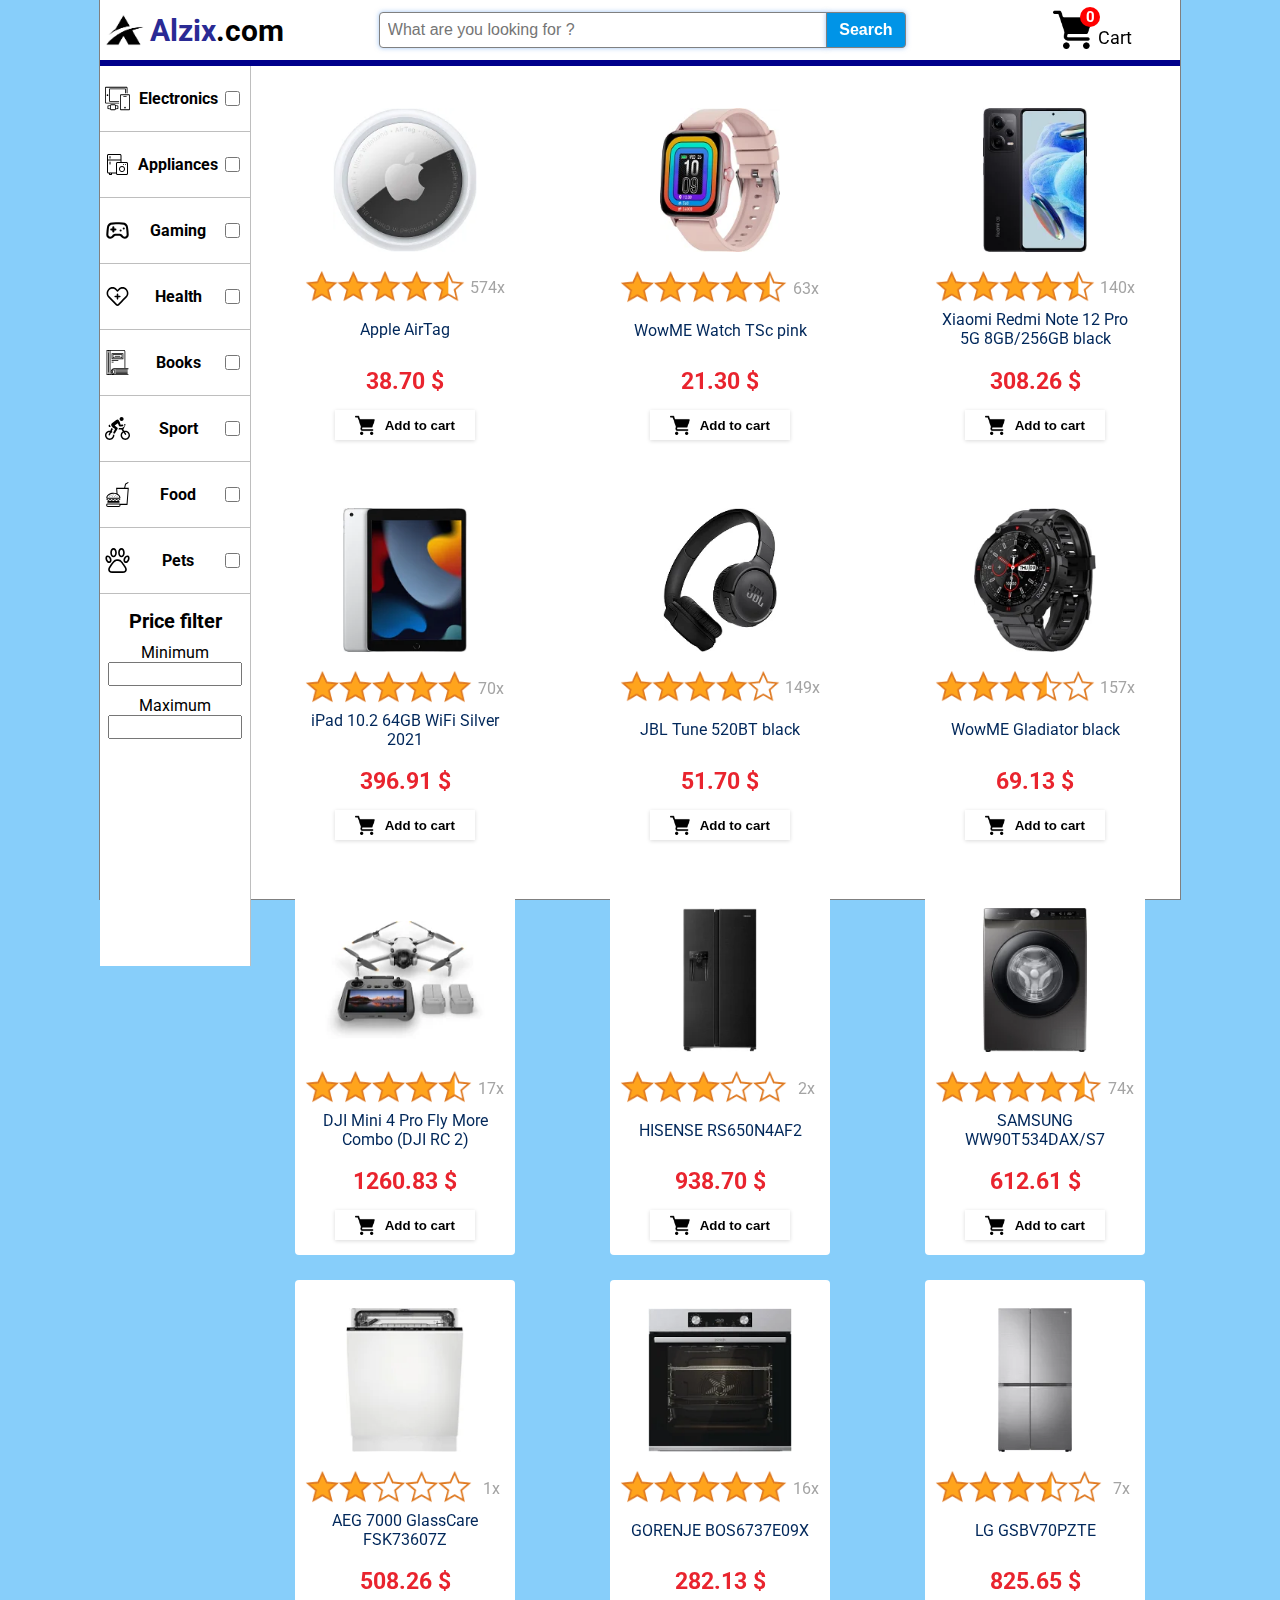
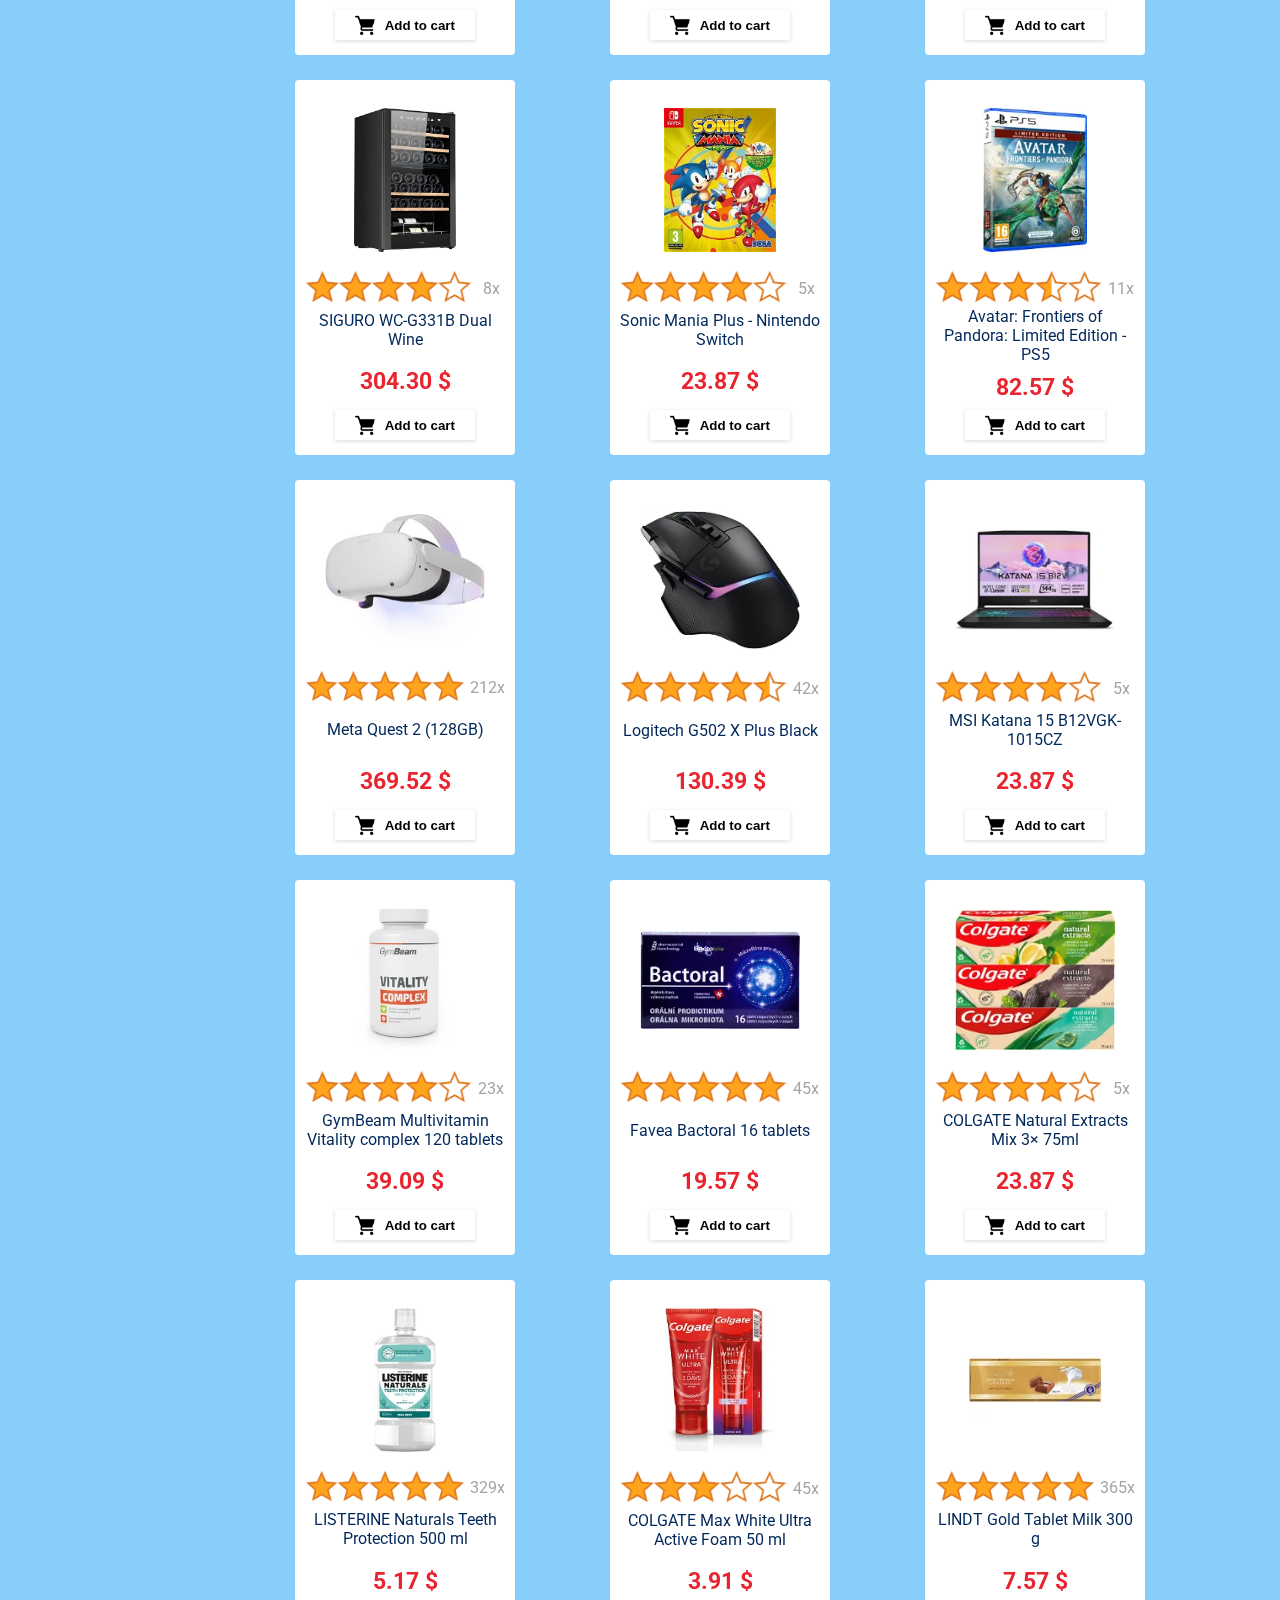
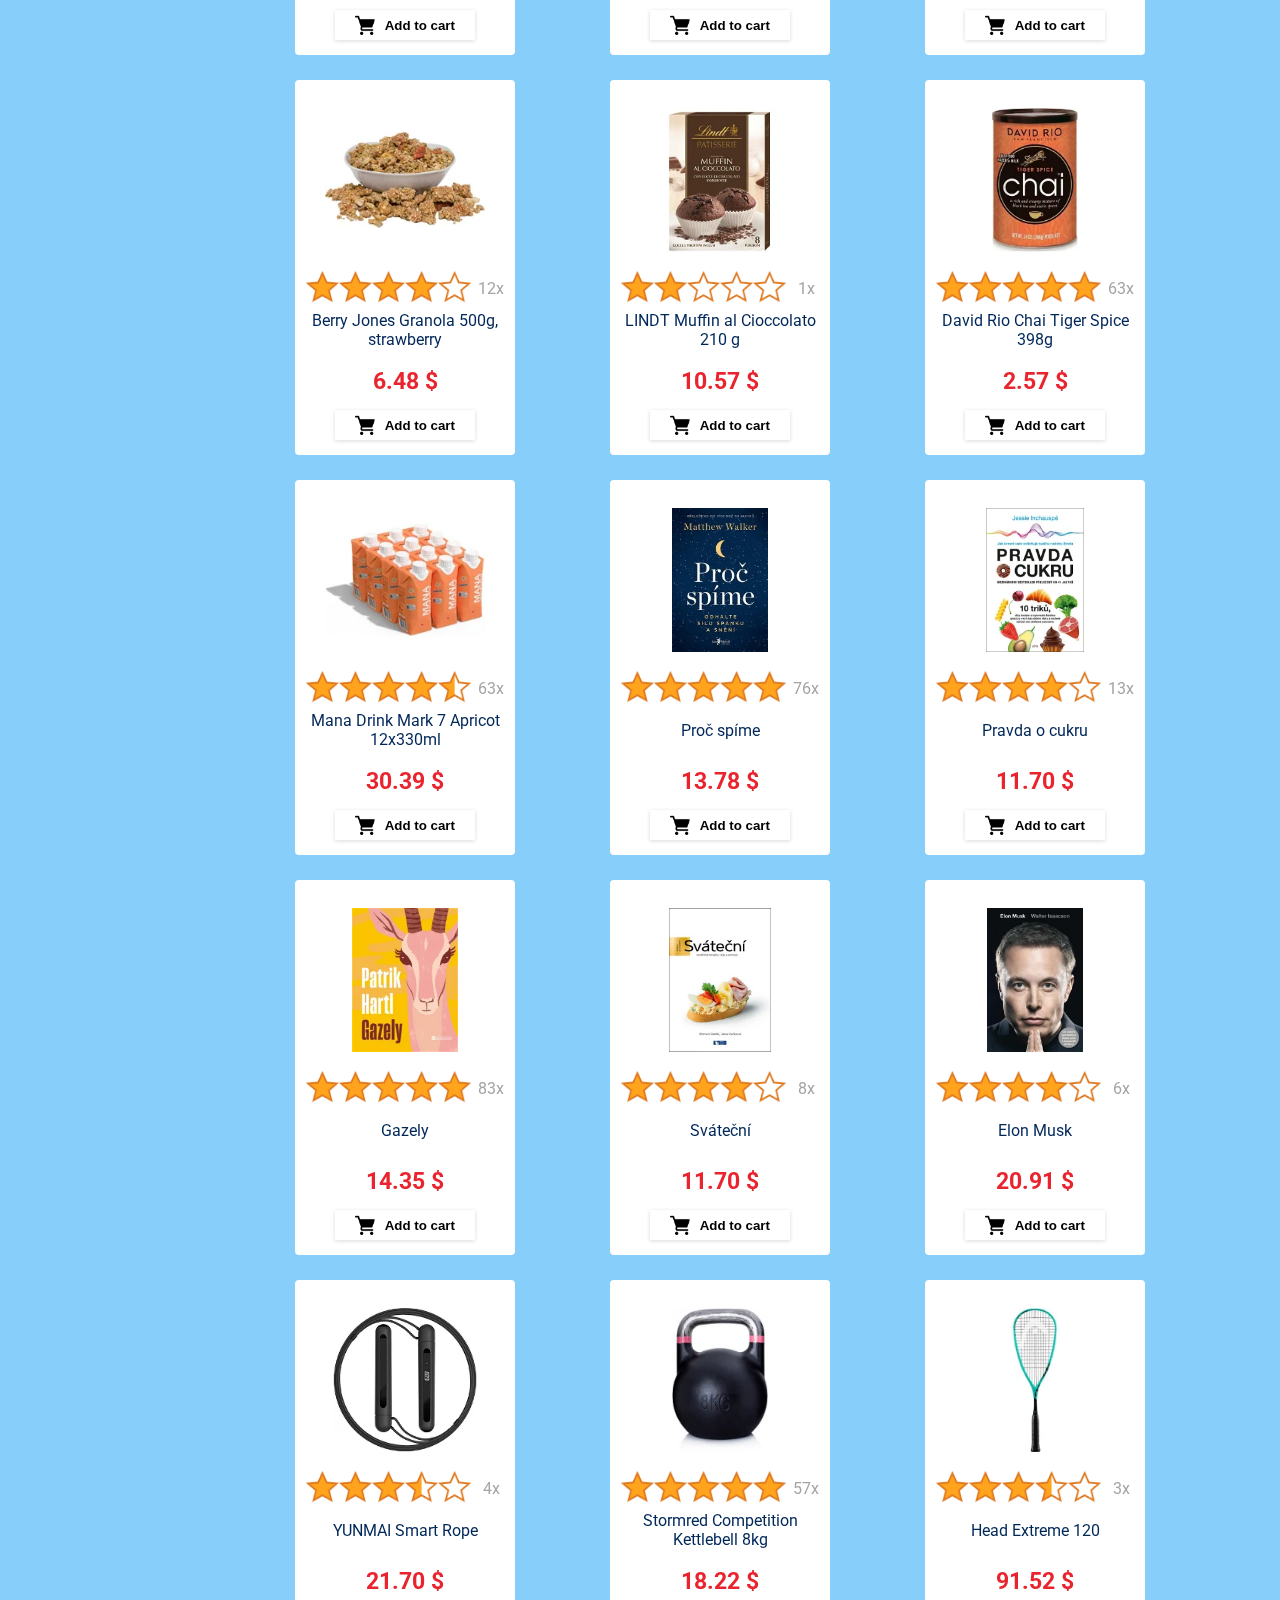
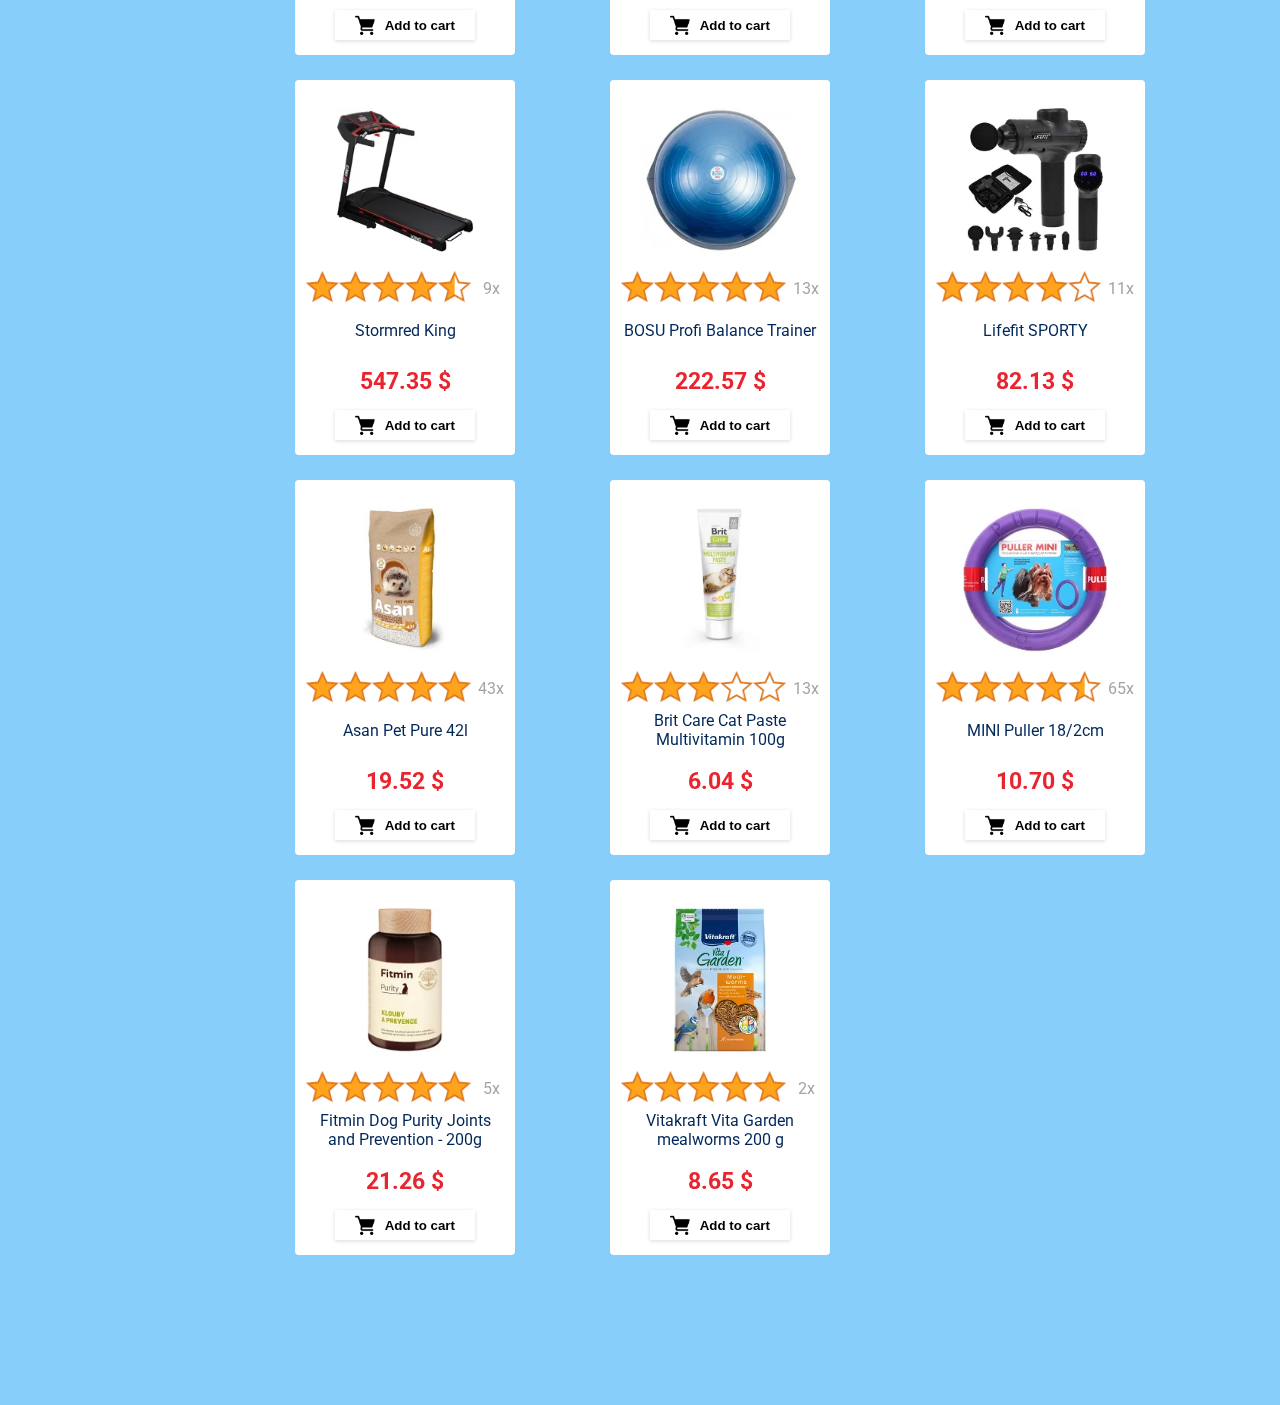
<file: index.html>
<!DOCTYPE html>
<html lang="en">
<head>
    <link rel="preconnect" href="https://fonts.googleapis.com">
    <link rel="preconnect" href="https://fonts.gstatic.com" crossorigin>
    <link href="https://fonts.googleapis.com/css2?family=Roboto:wght@400;700&family=Shantell+Sans:ital,wght@1,700&display=swap" rel="stylesheet">
    <meta charset="UTF-8">
    <meta name="viewport" content="width=device-width, initial-scale=1.0">
    <link rel="stylesheet" href="styles/product.css">
    <link rel="stylesheet" href="styles/header.css">
    <link rel="stylesheet" href="styles/navbar.css">
    <link rel="stylesheet" href="styles/general.css">
    <title>Alzix.com</title>
    <link rel="icon" type="image/png" href="img/logo.jpg">
</head>
<body>

    <section class="middle-white-fill"></section>
    <header class="header">
        <div class="header-logo-container">
            <img src="img/logo.jpg" class="header-logo-img">
            <div class="header-logo-name"><span class="logo-blue">Alzix</span>.com</div>
        </div>
        <div class="header-input-container">
            <input type="text" class="header-input" placeholder="What are you looking for ?">
            <button class="header-input-button">Search</button>
            <button class="header-input-search">
                <img src="img/icons/search.svg" class="search-icon">
            </button>
        </div>
        <a class="header-cart-container" href="checkout.html">
            <div class="header-cart-container-button">
                <div class="header-cart-text">
                    <img src="img/icons/grocery-store.png" class="header-cart-img">
                    <div class="product-buy-circle js-header-product-amount"></div>
                </div>
                <div class="js-cart-text">Cart</div>
            </div>
        </a>
    </header>

    <nav class="navbar">
        <button class="navbar-mobile-close-button">Close filters</button>

        <div class="js-navbar-items-grid">
            <!-- JS navbar render -->
        </div>

        <div class="navbar-price-filter">
            <div class="navbar-price-filter-name">Price filter</div>
            <div class="navbar-price-filter-limit">Minimum</div>
            <input type="number" class="navbar-price-filter-input js-filter-min">
            <div class="navbar-price-filter-limit">Maximum</div>
            <input type="number" class="navbar-price-filter-input js-filter-max">
        </div>
    </nav>

    <div class="mobile-filter-navbar">
        <button class="mobile-filter-navbar-button">Filters</button>
    </div>

    <main class="product-grid js-product-grid">
        <!-- JS product render -->
    </main>
    
    <script type="module" src="scripts/alzix.js"></script>
</body>
</html>
</file>
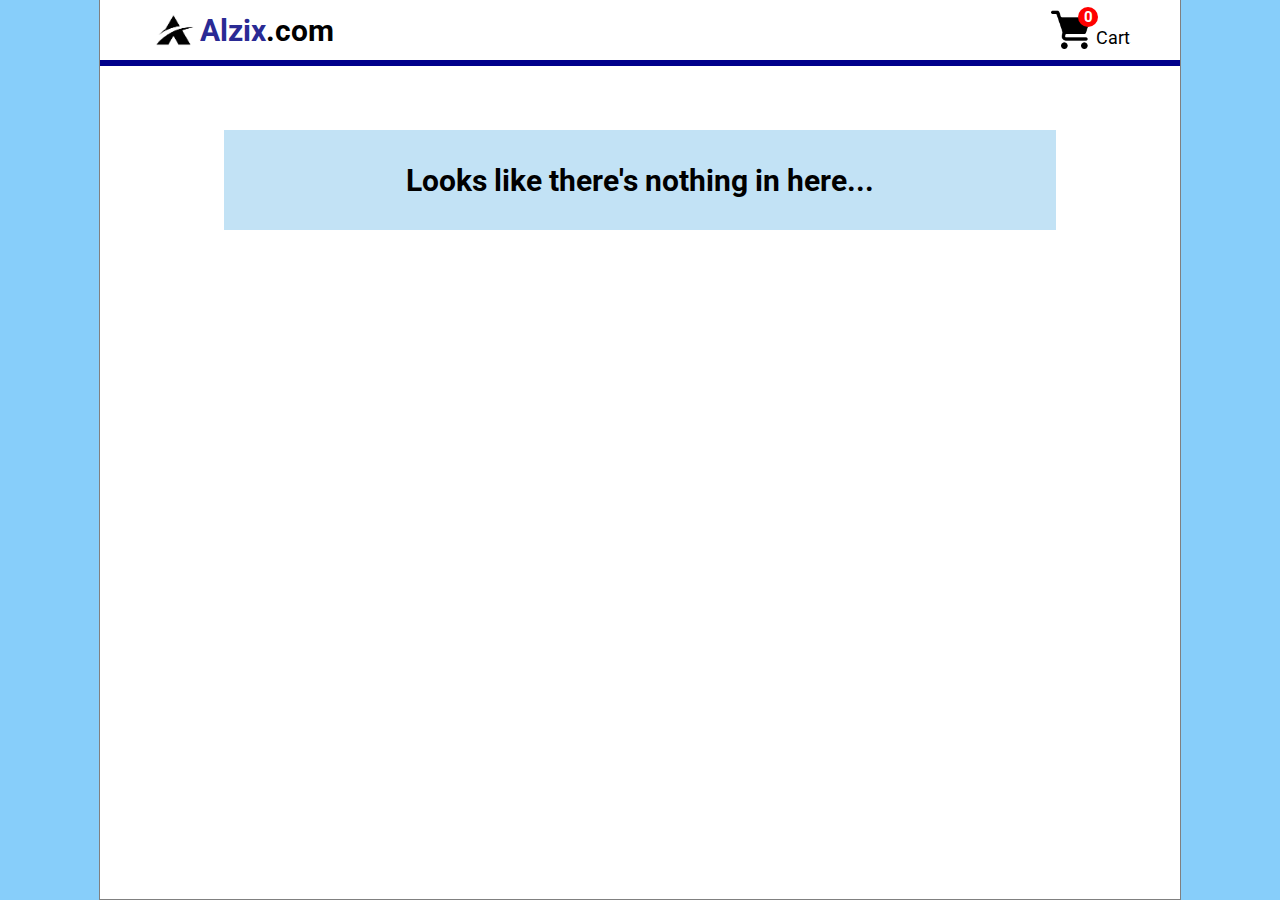
<file: checkout.html>
<!DOCTYPE html>
<html lang="en">
<head>
    <link rel="preconnect" href="https://fonts.googleapis.com">
    <link rel="preconnect" href="https://fonts.gstatic.com" crossorigin>
    <link href="https://fonts.googleapis.com/css2?family=Roboto:wght@400;700&family=Shantell+Sans:ital,wght@1,700&display=swap" rel="stylesheet">
    <meta charset="UTF-8">
    <meta name="viewport" content="width=device-width, initial-scale=1.0">
    <link rel="stylesheet" href="styles/header.css">
    <link rel="stylesheet" href="styles/general.css">
    <link rel="stylesheet" href="styles/checkout.css">
    <title>Shopping Cart | Alzix.com</title>
    <link rel="icon" type="image/png" href="img/logo.jpg">
</head>
<body>

    <section class="middle-white-fill"></section>

    <header class="header">
        <a class="header-logo-container" href="index.html">
            <img src="img/logo.jpg" class="header-logo-img">
            <div class="header-logo-name"><span class="logo-blue">Alzix</span>.com</div>
        </a>
        <div class="header-cart-container">
            <div class="header-cart-container-button">
                <div class="header-cart-text">
                    <img src="img/icons/grocery-store.png" class="header-cart-img">
                    <div class="product-buy-circle js-header-product-amount"></div>
                </div>
                <div class="js-cart-text">Cart</div>
            </div>
        </div>
    </header>

    <main class="js-checkout-grid">  
        <!-- JS-checkout-render -->
    </main>

    <script type="module" src="scripts/checkout.js"></script>
</body>
</html>
</file>
<file: styles/product.css>
.product-grid{
    display: grid;
    justify-content: center;
    align-items: center;
    grid-template-columns: repeat(auto-fill, minmax(220px, 1fr));
    column-gap: 25px;
    row-gap: 25px;
    margin-left: 10px;
    z-index: 10;
    flex: 1;
    padding-bottom: 150px;
}

.product {
    background-color: white;
    margin: 5px;
    padding: 10px 10px 15px;
    border-radius: 4px;
    width: 200px;
    height: 350px;
    display: flex;
    flex-direction: column;
    transition: box-shadow 0.15s ease-in-out;
    margin: 0 auto;
}


.product:hover{
    box-shadow: 0px 0px 5px rgba(0, 0, 0, 0.25);
}

.image-product{
    width: 80%;
    height: 80%;
    object-fit: contain;
}

.product-image-container{
   width: 200px;
   height: 180px;
   object-fit: cover;
   display: flex;
   justify-content: center;
   align-items: center;
}

.product-rating-container{
    display: flex;
    justify-content: center;
    align-items: center;
    flex: 1;
}
.product-rating-star-container{
    flex: 6;
    margin-right: 5px;
}
.product-rating-star-count{
    flex: 1;
    text-align: center;
}
.product-rating-rate-count{
    flex: 1;
    text-align: center;
    color: #A4A4A4;
}

.product-name{
    text-align: center;
    display: flex;
    align-items: center;
    justify-content: center;
    color: #00275A;
    flex: 1.5;
}

.product-prize{
    flex: 1.8;
    display: flex;
    align-items: center;
    justify-content: center;
    color: #E9242E;
    font-size: 23px;
    font-weight: bold;
}

.product-buy-button-container{
    height: 30px;
    display: flex;
    align-items: center;
    justify-content: center;
    font-size: 14px;
    text-align: center;
}

.product-added{
    color: green;
    font-size: 20px;
    display: none;
}

.product-buy-button{
    display: flex;
    justify-content: center;
    align-items: center;
    font-weight: bold;
    width: 70%;
    height: 100%;
    background-color: white;
    border: none;
    box-sizing: border-box;
    cursor: pointer;
    box-shadow: 0px 1px 4px rgba(0, 0, 0, 0.15);
    outline: none;
    transition: box-shadow 0.3s ease-in-out;
}

.product-buy-button:hover{
    box-shadow: 0px 1px 8px rgba(0, 0, 0, 0.35);
}

.product-buy-button-img{
    height: 70%;
    object-fit: cover;
    padding-right: 10px;
}
</file>
<file: styles/header.css>
header{
    background-color: white;
    display: flex;
    align-items: center;
    justify-content: space-between;
    border-bottom: 6px solid darkblue;

    position: fixed;
    top: 0;
    left: 200px;
    right: 200px;
    height: 60px;
    z-index: 100;
}
.logo-blue{
    color:rgb(42, 42, 148);
}


.header-logo-container{
    flex: 1;
    display: flex;
    align-items: center;
    justify-content: center;
}
.header-logo-img{
    width: 50px;
    height: 60px;
    object-fit: cover;
    vertical-align: center; 
}
.header-logo-name{
    font-size: 30px;
    font-weight: bold;
}



.header-input-container{
    flex: 4;
    display: flex;
    align-items: center;
    justify-content: center;
}
.header-input{
    width: 60%;
    padding: 8px;
    font-size: 16px;
    box-shadow: 0 0 5px rgba(80, 148, 231, 0.55);

    border: none;
    border: 1px solid gray;
    border-top-left-radius: 4px;
    border-bottom-left-radius: 4px;
    border-top-right-radius: 0;
    border-bottom-right-radius: 0;
}
.header-input-button{
    width: 80px;
    padding: 8px;
    margin-left: -1px;
    background-color: #0094E7;
    color: white;
    font-weight: bold;
    font-size: 16px;
    box-shadow: 0 0 5px rgba(80, 148, 231, 0.55);

    border: none;
    border: 1px solid gray;
    border-top-right-radius: 4px;
    border-bottom-right-radius: 4px;
}
.header-input-search{
    display: flex;
    width: 30px;
    height: 36px;
    margin-left: -1px;
    background-color: #0094E7;
    border: none;
    border-radius: 0 4px 4px 0;
    display: none;
    box-shadow: 0 0 5px rgba(80, 148, 231, 0.55);
}
.search-icon{
    width: 100%;
    height: 100%;
}

.header-cart-container{
    flex: 1;
    display: flex;
    align-items: center;
    justify-content: center;
}
.header-cart-container-button{
    display: flex;
    height: 60%;
    margin-bottom: 12px;
}
.header-cart-img{
    width: 40px;
    height: 40px;
    object-fit: cover;
    vertical-align: center; 
}
.header-cart-text{
    font-size: 20px;
    margin-top: 15px;
    margin-left: 5px;
    margin-right: 5px;
    position: relative;
}
.product-buy-circle{
    color: white;
    background-color: red;
    font-weight: bold;
    text-align: center;
    line-height: 20px;
    width: 20px;
    height: 20px;
    border-radius: 10px;
    position: absolute;
    right: -7px;
    bottom: 27px;
    font-size: 15px;
}

.js-cart-text{
    display: flex;
    align-items: end;
    margin-bottom: 6px;
    font-size: 18px;
}
</file>
<file: styles/navbar.css>
.navbar{
    width: 150px;
    height: 100vh;
    background-color: white;
    border-right: 1px solid rgb(190, 190, 190);
    display: flex;
    flex-direction: column;
    position: fixed;
    left: 200px;
    bottom: 0;
    top: 66px;
    z-index: 100;
}

.mobile-filter-navbar{
    z-index:100;
    display: flex;
    justify-content: center;
    position: fixed;
    top: 75px;
    left: 10px;
    right: 10px;
    display: none;
}
.mobile-filter-navbar-button{
    width: 100%;
    background-color: #0094E7;
    color: white;
    border: 1px solid white;
    padding: 3px;
    display: flex;
    justify-content: center;
    align-items: center;
}
.navbar-mobile-close-button{
    background-color: #0094E7;
    color: white;
    border: 1px solid gray;
    padding: 5px;
    display: flex;
    align-items: center;
    justify-content: center;
    font-weight: bold;

}

.navbar-item{
    height: 65px;
    display: flex;
    justify-content: center;
    align-items: center;
    font-size: 16px;
    font-weight: bold;
    border-bottom: 1px solid rgb(190, 190, 190);
}

.navbar-item-img{
    width: 25px;
    height: 25px;
    margin-right: 5px;
}

.navbar-item-left{
    flex: 1;
    display: flex;
    justify-content: center;
    align-items: center;
    margin-left: 5px;
}

.navbar-item-middle{
    flex: 3;
    display: flex;
    justify-content: center;
    align-items: center;
}

.navbar-item-right{
    flex: 1;
    display: flex;
    justify-content: center;
    align-items: center;
}

.navbar-item-checkbox{
    width: 15px;
    height: 15px;
    margin-right: 10px;
}

.navbar-price-filter-name{
    font-size: 20px;
    text-align: center;
    font-weight: bold;
    margin-top: 15px;
}
.navbar-price-filter-input{
    width: 125px;
    margin: 0 auto;
    display: block;
    text-align: center;
    padding: 2.5px;
}
.navbar-price-filter-limit{
    margin-top: 10px;
    text-align: center;
}

.nav-label{
    display: flex;
    justify-content: space-between;
    width: 100%;
}

label {
    cursor: pointer;
    user-select: none;
}

.navbar-price-filter-input::-webkit-outer-spin-button,
.navbar-price-filter-input::-webkit-inner-spin-button {
  -webkit-appearance: none;
  margin: 0;
}
</file>
<file: styles/general.css>
body {
    font-family: 'Roboto';
    margin: 0;
    padding-top: 80px;
    padding-left: 350px;
    padding-right: 200px;
    background-color: white;
    display: flex;
    background-color: lightskyblue;
}

a{
    text-decoration: none;
    cursor: pointer;
    color: inherit;
}

button{
    cursor: pointer;
}

.image{
    width: 100%;
    height: 100%;
    object-fit: cover;
    vertical-align: center; 
}

.middle-white-fill{
    position: fixed;
    top: 0;
    left: 199px;
    right: 199px;
    border: 1px solid grey;
    bottom: 0;
    background-color: white;
    z-index: 0;
}


@media (max-width: 1500px) {
    body{
        padding-right: 100px;
        padding-left: 250px;
    }
    header{
        left: 100px;
        right: 100px;
    }
    .navbar{
        left: 100px;
    }
    .middle-white-fill{
        right: 99px;
        left: 99px;
    }
}

@media (max-width: 1050px) {
    body{
        padding-right: 0px;
        padding-left: 150px;
    }
    header{
        left: 0px;
        right: 0px;
    }
    .navbar{
        left: 0px;
    }
    .middle-white-fill{
        right: 0px;
        left: 0px;
    }
    .product-grid{
        grid-template-columns: repeat(auto-fill, minmax(205px, 1fr));
    }
}

@media (max-width: 650px) {
    .navbar{
        display: none;
        z-index: 100;
        width: 100%;
    }
    body{
        padding-left: 0px;
        padding-top: 120px;
    }
    .header-logo-name, .header-input-button{
        display: none;
    }
    .header-input-search{
        display: block;
    }
    .product-grid{
        margin-left: 15px;
        margin-right: 15px;
        grid-template-columns: repeat(auto-fill, minmax(205px, 1fr));
    }
    .mobile-filter-navbar{
        display: block;
    }
    .product{
        box-shadow: 0px 0px 5px rgba(0, 0, 0, 0.25);
    }
    .js-cart-text{
        display: none;
    }
}
</file>
<file: styles/checkout.css>
.top-part-product-picture{
    width: 50px;
    height: 50px;
}

main{
    z-index: 10;
    display: flex;
    width: 100%;
    flex-direction: column;
    align-items: center;
    justify-content: center;
}
body{
    padding-left: 200px;
}

label {
    cursor: pointer;
    user-select: none;
}

.checkout-product-container{
    margin-bottom: 10px;
    box-shadow: 0 0 4px rgba(0, 0, 0, 0.35);
    max-width: 1000px;
    min-width: 300px;
    width: 100%;
    z-index: 10;
    background-color: rgb(250, 250, 250);
}

.image-product{
    width: 100%;
    height: 100%;
    object-fit: contain;
}

/* top part */
.top-part{
    display: flex;
    justify-content: center;
    align-items: center;
    height: 100px;
    padding-bottom: 20px;
}

.top-part-mobile{
    display: flex;
    justify-content: spa;
    align-items: center;
}

.top-part-product-amount{
    display: flex;
    justify-content: center;
    align-items: center;
    text-align: center;
}

.top-part-product-picture{
    width: 75px;
}

.top-part-product-name{
    flex: 1;
    display: flex;
    text-align: center;
    align-items: center;
    justify-self: center;
    padding-left: 20px;
    padding-right: 20px;
    color: rgb(0, 39, 90);
    font-weight: bold;
}

.top-part-product-amount{
    width: 70px;
    height: 30px;
    display: flex;
}
.top-part-product-amount-input{
    width: 35px;
    height: 80%;
    text-align: center;
    margin-right: -1px;

    border: none;
    border: 1px solid gray;
    border-top-left-radius: 4px;
    border-bottom-left-radius: 4px;
    border-top-right-radius: 0;
    border-bottom-right-radius: 0;
}
.top-part-product-amount-input::-webkit-outer-spin-button,
.top-part-product-amount-input::-webkit-inner-spin-button {
  -webkit-appearance: none;
  margin: 0;
}
.top-part-product-amount-buttons-container{
    display: flex;
    flex-direction: column;
    width: 100%;
}
.top-part-product-amount-buttons-plus{
    height: 14px;

    display: flex;
    justify-content: center;
    align-items: center;
    text-align: center;
    border: none;
    border: 1px solid gray;
    border-radius: 0 4px 0 0;
}
.top-part-product-amount-buttons-minus{
    height: 14px;

    display: flex;
    justify-content: center;
    align-items: center;
    border: none;
    border: 1px solid gray;
    border-radius: 0 0 4px 0;
    border-top: none;
}

.top-part-product-price{
    width: 150px;
    text-align: center;
    color: #E9242E;
    font-weight: bold;
    font-size: 20px;
}

.top-part-product-delete{
    width: 75px;
    display: flex;
    justify-content: center;
}
.top-part-product-delete-button{
    border: none;
    background-color: white;
    color:rgb(0, 39, 90);
    font-weight: bold;
    font-size: 15px;
    display: flex;
    justify-content: center;
    align-items: center;
    margin-right: 25px;
}
.top-part-product-delete-button:hover{
    border: 1px solid black;
    border-radius: 2px;
    color:black;
    padding: 3px;
}


/* bottom part */
.bottom-part{
    display: flex;
    flex-direction: column;
    justify-content: center;
    margin-left: 50px;
}

.product-extension-container{
    display: flex;
    align-items: center;
    justify-content: start;
    width: 100%;
    margin-bottom: 15px;
}
.product-extension-image{
    min-width: 30px;
    height: 30px;
}

.product-extension-list{
    width: 450px;
}
.extension{
    display: flex;
    width: 100%;
}
.extension-checkbox-container{
    width: 30px;
    display: flex;
    align-items: center;
    justify-content: center;
}
.extension-name-container{
    flex: 1;
    text-align: start;
}
.extension-price-container{
    width: 100px;
    text-align: end;
}



/* ORDER SUMMARY */
.order-summary-container{
    max-width: 600px;
    min-width: 200px;
    width: 100%;
    padding: 15px 15px 5px;
    box-shadow: 0 0 4px rgba(0, 0, 0, 0.35);
    font-size: 20px;
    margin-top: 20px;
    margin-bottom: 100px;
    background-color: rgb(250, 250, 250);
}
.order-summary-title-container{
    font-weight: bold;
    margin-bottom: 10px;
}
.order-summary-items-container{
    display: flex;
    justify-content: space-between;
    align-items: center;
    margin-bottom: 10px;
}
.order-summary-shipping-container{
    display: flex;
    justify-content: space-between;
    align-items: center;
    margin-bottom: 10px;
}
.order-summary-tax-container{
    display: flex;
    justify-content: space-between;
    align-items: center;
    border-bottom: 1px solid gray;
    padding-bottom: 8px;
    margin-bottom: 15px;
}
.order-summary-total-container{
    display: flex;
    justify-content: space-between;
    align-items: center;
    color: #E9242E;
    font-weight: bold;
    margin-bottom: 30px;
}
.order-summary-order-container{
    display: flex;
    align-items: center;
    justify-content: center;
}
.order-summary-order-button{
    font-size: 20px;
    font-weight: bold;
    display: flex;
    align-items: center;
    justify-content: center;
    height: 50px;
    flex: 1;
    border: none;
    border-radius: 5px;
    background-color: #0094E7;
    color: white;
    margin-bottom: 20px;
}

.empty-shopping-cart-container{
    width: 80%;
    height: 100px;
    font-size: 30px;
    text-align: center;
    z-index: 10;
    background-color: #c2e2f5;
    display: flex;
    align-items: center;
    justify-content: center;
    font-weight: bold;
    margin-top: 50px;
}

.header-logo-container{
    display: flex;
    justify-content: start;
    align-items: center;
    margin-left: 50px;
}
.header-cart-container{
    display: flex;
    justify-content: end;
    align-items: center;
    margin-right: 50px;
}

@media (max-width: 1500px) {
    body{
        padding-right: 120px;
        padding-left: 120px;
    }
}

@media (max-width: 900px) {
    body{
        padding-right: 40px;
        padding-left: 40px;
        padding-top: 80px;
    }
}

@media (max-width: 700px) {
    .top-part{
        flex-direction: column;
    }
    .top-part-product-picture{
        margin-top: 15px;
    }
    .top-part{
        height: 150px;
    }
    .bottom-part{
        margin-left: 10px;
        margin-right: 10px
    }
    .empty-shopping-cart-container{
        font-size: 15px;
        height: 80px;
        width: 90%;
    }
    .top-part-product-delete-button{
        margin-right: 0px;
    }
}
</file>
